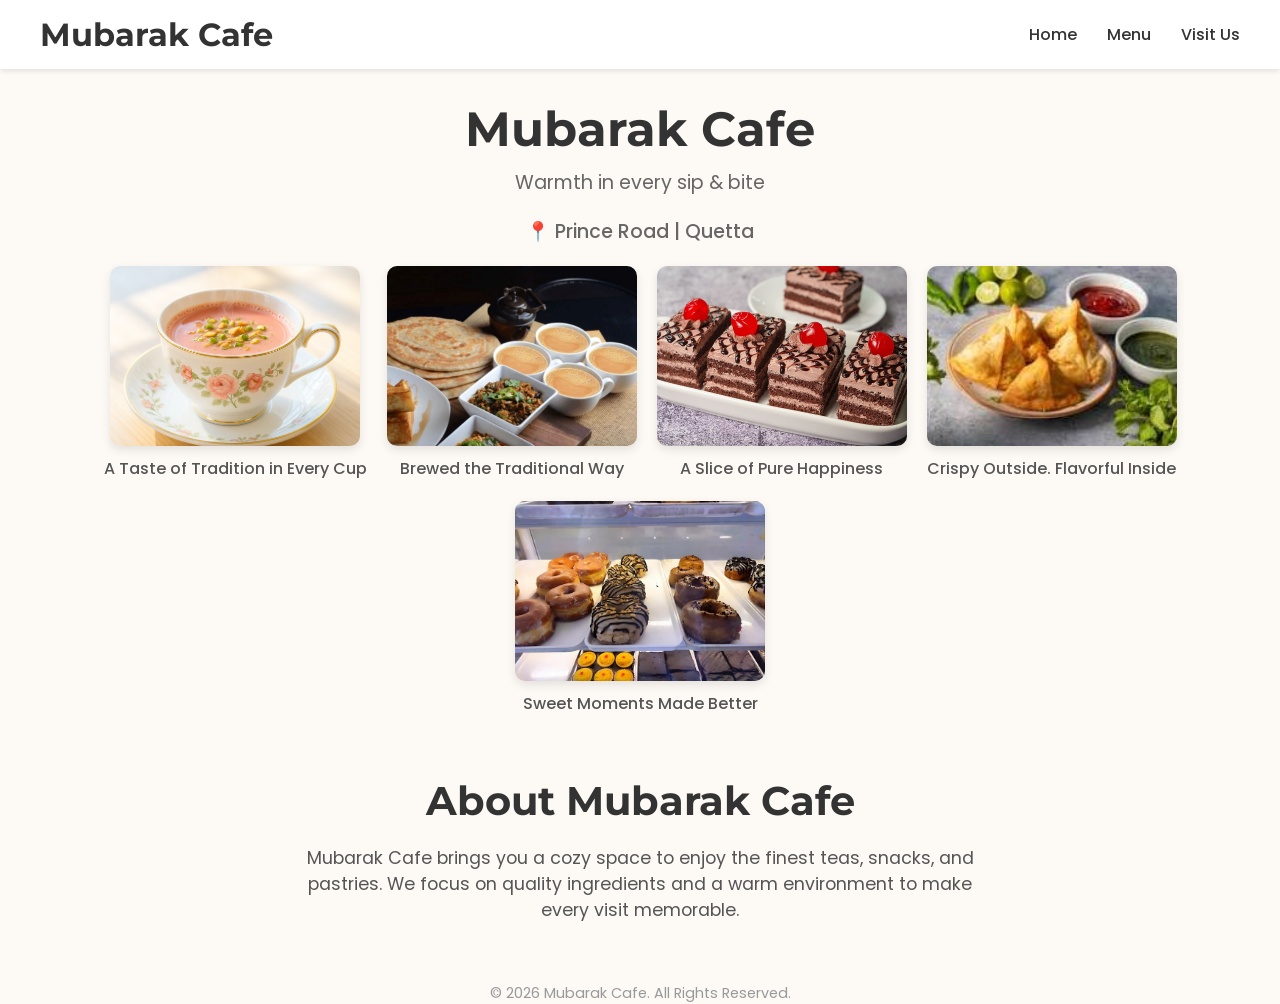
<file: index.html>
<!DOCTYPE html>
<html lang="en">

<head>
    <meta charset="UTF-8">
    <meta name="viewport" content="width=device-width, initial-scale=1.0">
    <title>Mubarak Cafe Home</title>
    <link rel="stylesheet" href="style.css">
    <link href="https://fonts.googleapis.com/css2?family=Montserrat:wght@700&family=Poppins:wght@400&display=swap" rel="stylesheet">
</head>

<body>
    <nav id="navbar">
        <div class="container">
            <div class="logo">Mubarak Cafe</div>
            <div class="menu-toggle">☰</div>
            <ul class="nav-links">
                <li><a href="index.html">Home</a></li>
                <li><a href="Menu.html">Menu</a></li>
                <li><a href="Visit Us.html">Visit Us</a></li>
            </ul>
        </div>
    </nav>

    <section id="home" class="hero">
        <div class="hero-content">
            <h1>Mubarak Cafe</h1>
            <p>Warmth in every sip & bite</p>
            <p style="font-weight:500; margin-top:8px;">📍 Prince Road | Quetta</p>
        </div>

        <div class="hero-images">
            <div class="hero-item">
                <img src="Fav dish pics/kashmiri_chai.png" alt="Kashmiri Tea">
                <p>A Taste of Tradition in Every Cup</p>
            </div>

            <div class="hero-item">
                <img src="Fav dish pics/Tea.jpg" alt="Milk Tea">
                <p>Brewed the Traditional Way</p>
            </div>

            <div class="hero-item">
                <img src="Fav dish pics/pastry.jpg" alt="Pastry">
                <p>A Slice of Pure Happiness</p>
            </div>

            <div class="hero-item">
                <img src="Fav dish pics/samosa.png" alt="Chicken Samosa">
                <p>Crispy Outside. Flavorful Inside</p>
            </div>

            <div class="hero-item">
                <img src="Fav dish pics/sweets.jpg".jpg alt="Sweets">
                <p>Sweet Moments Made Better</p>
            </div>
        </div>
    </section>

    <section id="about" class="about container">
        <h2>About Mubarak Cafe</h2>
        <p>
            Mubarak Cafe brings you a cozy space to enjoy the finest teas, snacks, and pastries.
            We focus on quality ingredients and a warm environment to make every visit memorable.
        </p>
    </section>

    <footer class="container">
        <p>&copy; 2026 Mubarak Cafe. All Rights Reserved.</p>
    </footer>

    <script src="script.js"></script>

</body>
</html>
</file>
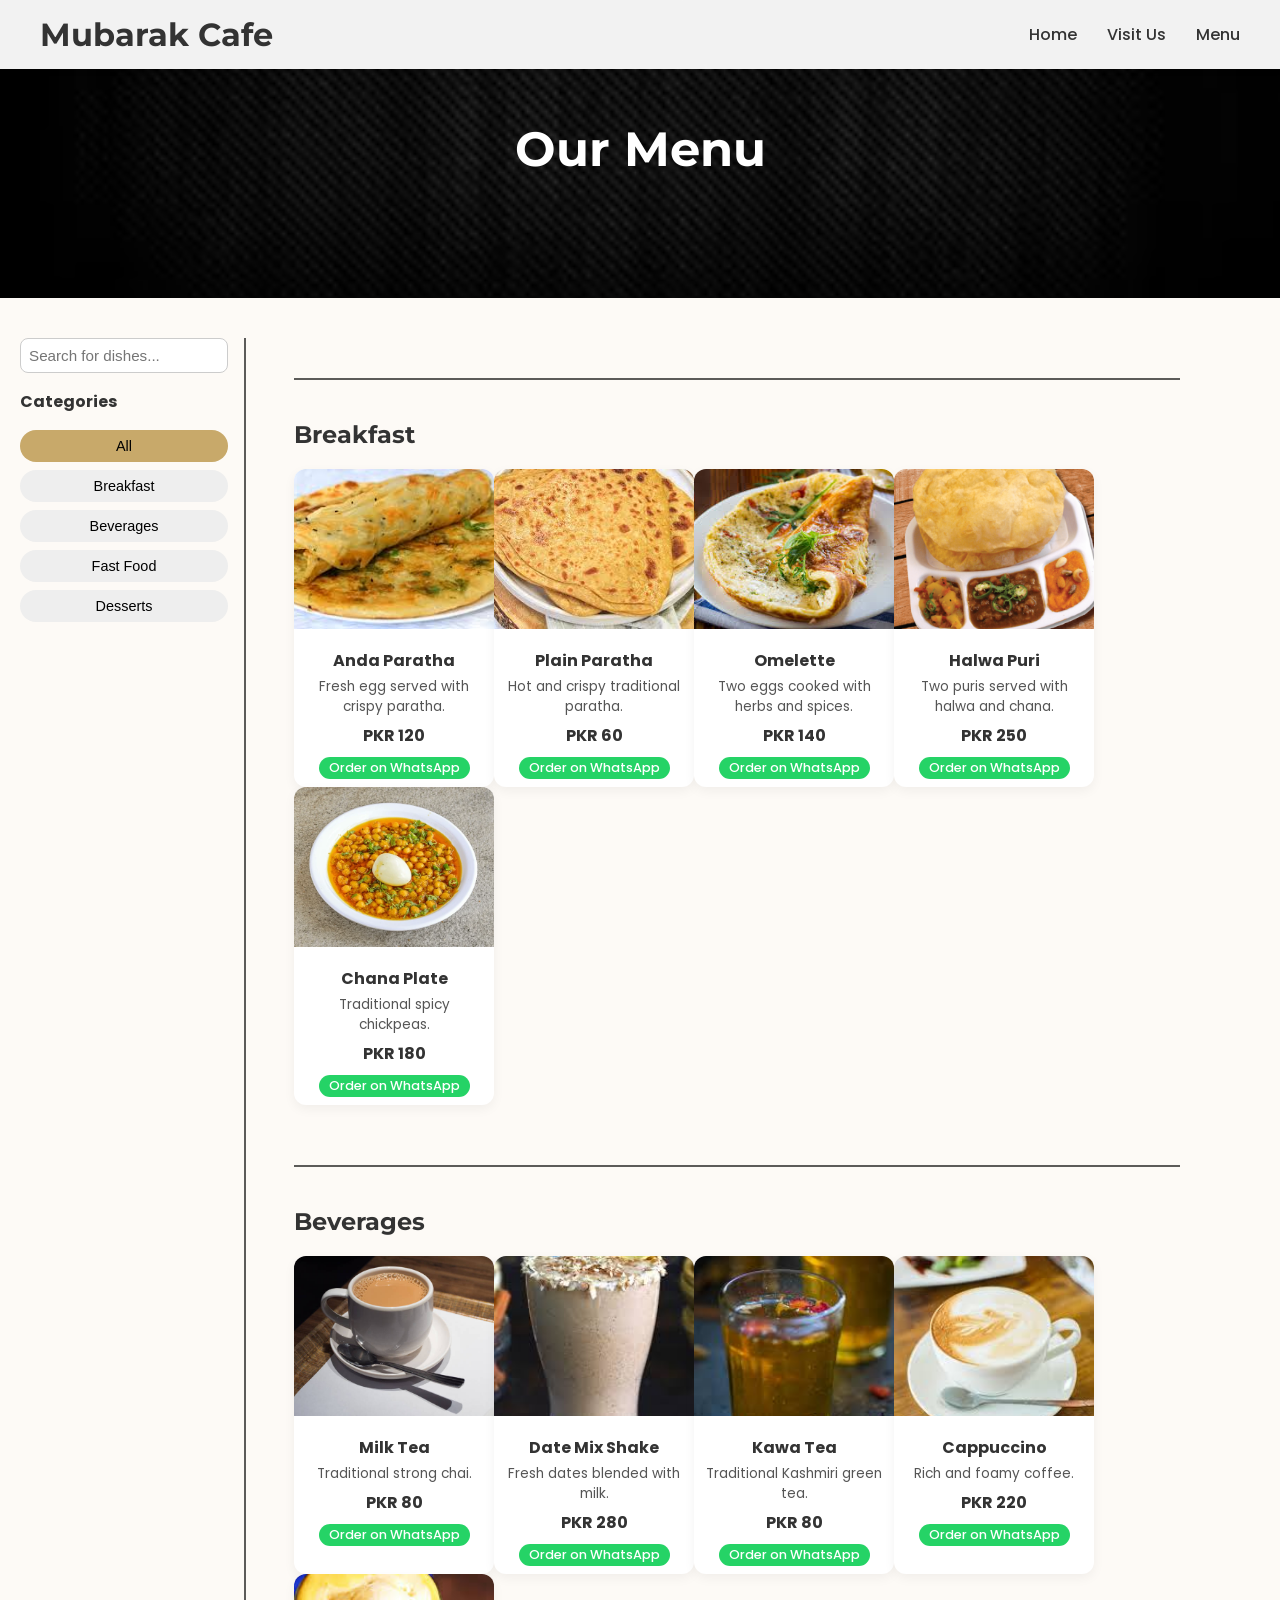
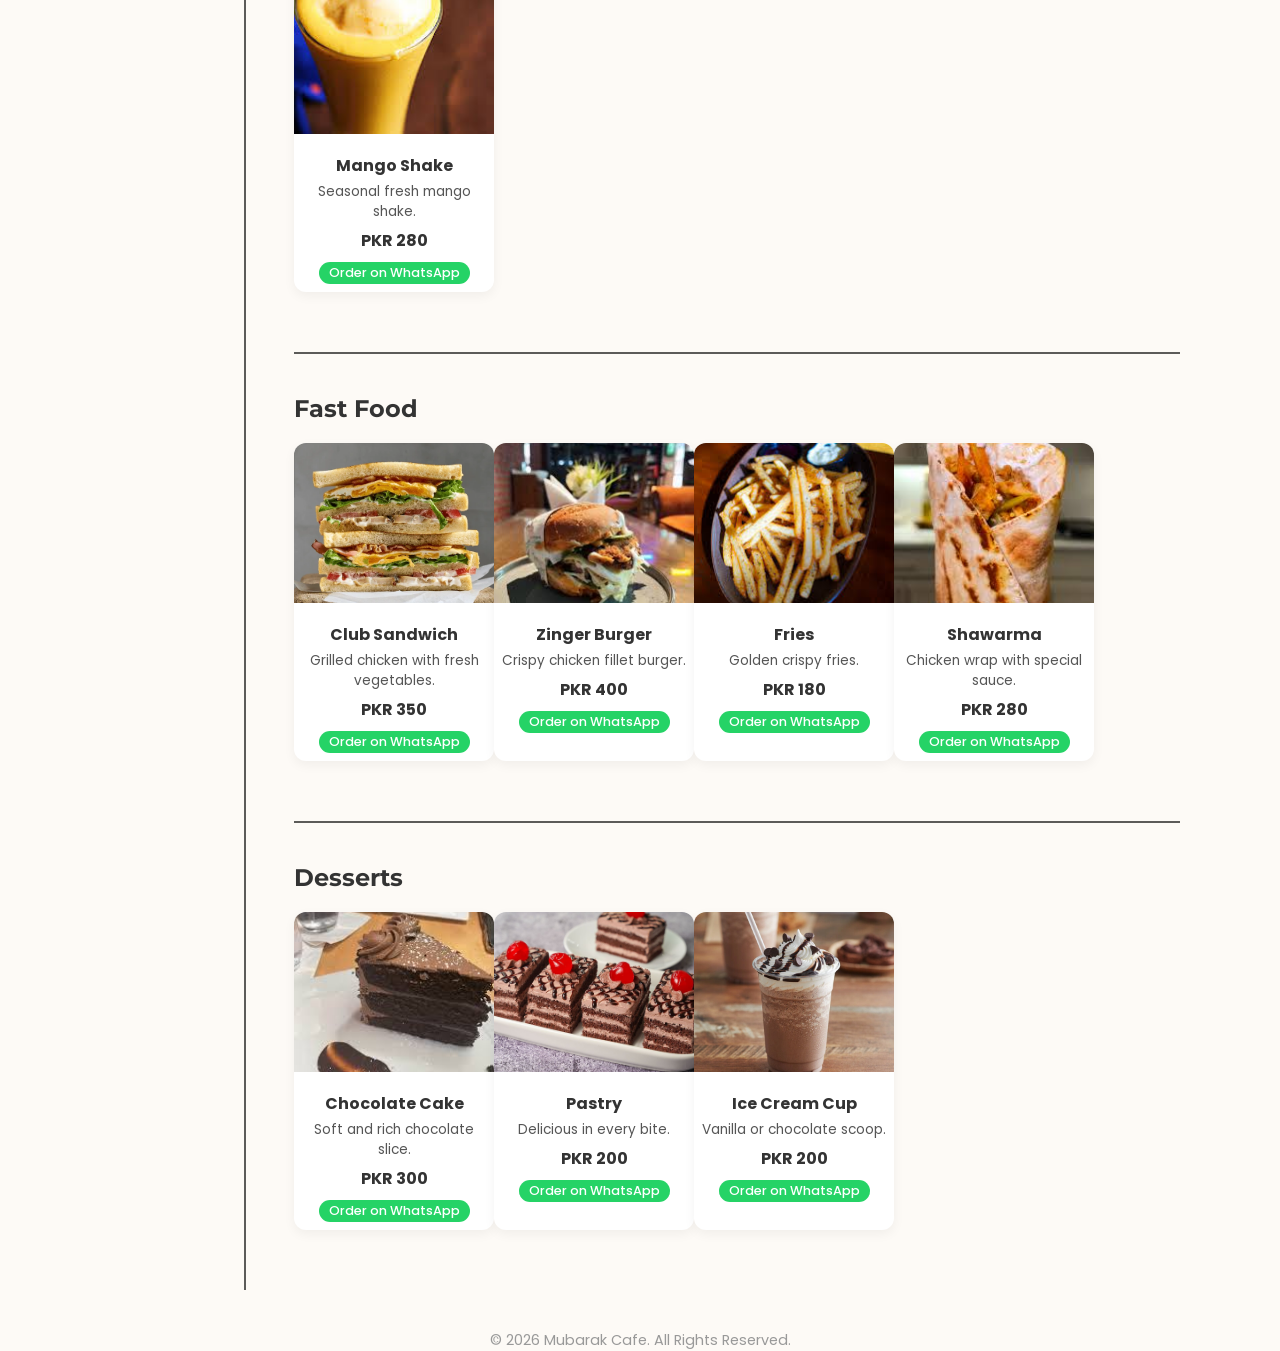
<file: Menu.html>
<!DOCTYPE html>
<html lang="en">

<head>
    <meta charset="UTF-8">
    <title>Menu - Mubarak Cafe</title>
    <meta name="viewport" content="width=device-width, initial-scale=1.0">
    <link rel="stylesheet" href="style.css">
    <link href="https://fonts.googleapis.com/css2?family=Montserrat:wght@700&family=Poppins:wght@400&display=swap" rel="stylesheet">
</head>

<body>

    <nav id="navbar">
        <div class="container flex-between">
            <div class="logo">Mubarak Cafe</div>
            <div class="menu-toggle">☰</div>
            <ul class="nav-links">
                <li><a href="index.html">Home</a></li>
                <li><a href="Visit Us.html">Visit Us</a></li>
                <li><a href="menu.html" class="active">Menu</a></li>
            </ul>
        </div>
    </nav>

    <section class="menu-hero">
        <h1>Our Menu</h1>
    </section>

    <div class="menu-main container">

        <aside class="menu-filters">
            <input type="text" id="searchBar" placeholder="Search for dishes...">

            <h4>Categories</h4>
            <div class="filter-options">
                <button class="filter-btn active" data-filter="all">All</button>
                <button class="filter-btn" data-filter="breakfast">Breakfast</button>
                <button class="filter-btn" data-filter="beverages">Beverages</button>
                <button class="filter-btn" data-filter="fastfood">Fast Food</button>
                <button class="filter-btn" data-filter="desserts">Desserts</button>
            </div>
        </aside>

        <section class="menu-content">

            <!-- Breakfast -->
            <div class="menu-category" data-category="breakfast">
                <h2>Breakfast</h2>
                <div class="cards-row">

                    <div class="menu-card">
                        <img src="menu/breakfast/anda_paratha.png" alt="Anda Paratha">
                        <div class="card-info">
                            <h3>Anda Paratha</h3>
                            <p>Fresh egg served with crispy paratha.</p>
                            <span>PKR 120</span>
                            <a href="https://wa.me/923001234567" target="_blank" class="order-btn">Order on WhatsApp</a>
                        </div>
                    </div>

                    <div class="menu-card">
                        <img src="menu/breakfast/paratha.png" alt="Plain Paratha">
                        <div class="card-info">
                            <h3>Plain Paratha</h3>
                            <p>Hot and crispy traditional paratha.</p>
                            <span>PKR 60</span>
                            <a href="https://wa.me/923001234567" target="_blank" class="order-btn">Order on WhatsApp</a>
                        </div>
                    </div>

                    <div class="menu-card">
                        <img src="menu/breakfast/omelette.png" alt="Omelette">
                        <div class="card-info">
                            <h3>Omelette</h3>
                            <p>Two eggs cooked with herbs and spices.</p>
                            <span>PKR 140</span>
                            <a href="https://wa.me/923001234567" target="_blank" class="order-btn">Order on WhatsApp</a>
                        </div>
                    </div>

                    <div class="menu-card">
                        <img src="menu/breakfast/halwa_puri.png" alt="HalwaPuri">
                        <div class="card-info">
                            <h3>Halwa Puri</h3>
                            <p>Two puris served with halwa and chana.</p>
                            <span>PKR 250</span>
                            <a href="https://wa.me/923001234567" target="_blank" class="order-btn">Order on WhatsApp</a>
                        </div>
                    </div>

                    <div class="menu-card">
                        <img src="menu/breakfast/chana_plate.png" alt="Chana Plate">
                        <div class="card-info">
                            <h3>Chana Plate</h3>
                            <p>Traditional spicy chickpeas.</p>
                            <span>PKR 180</span>
                            <a href="https://wa.me/923001234567" target="_blank" class="order-btn">Order on WhatsApp</a>
                        </div>
                    </div>

                </div>
            </div>

            <!-- Beverages -->
            <div class="menu-category" data-category="beverages">
                <h2>Beverages</h2>
                <div class="cards-row">

                    <div class="menu-card">
                        <img src="menu/beverages/milk_tea.png" alt="Milk Tea">
                        <div class="card-info">
                            <h3>Milk Tea</h3>
                            <p>Traditional strong chai.</p>
                            <span>PKR 80</span>
                            <a href="https://wa.me/923001234567" target="_blank" class="order-btn">Order on WhatsApp</a>
                        </div>
                    </div>

                    <div class="menu-card">
                        <img src="menu/beverages/date_mix_shake.png" alt="Date Mix Shake">
                        <div class="card-info">
                            <h3>Date Mix Shake</h3>
                            <p>Fresh dates blended with milk.</p>
                            <span>PKR 280</span>
                            <a href="https://wa.me/923001234567" target="_blank" class="order-btn">Order on WhatsApp</a>
                        </div>
                    </div>

                    <div class="menu-card">
                        <img src="menu/beverages/kawa_yellow_tea.png" alt="Kawa Tea">
                        <div class="card-info">
                            <h3>Kawa Tea</h3>
                            <p>Traditional Kashmiri green tea.</p>
                            <span>PKR 80</span>
                            <a href="https://wa.me/923001234567" target="_blank" class="order-btn">Order on WhatsApp</a>
                        </div>
                    </div>

                    <div class="menu-card">
                        <img src="menu/beverages/cappuccino.png" alt="Cappuccino">
                        <div class="card-info">
                            <h3>Cappuccino</h3>
                            <p>Rich and foamy coffee.</p>
                            <span>PKR 220</span>
                            <a href="https://wa.me/923001234567" target="_blank" class="order-btn">Order on WhatsApp</a>
                        </div>
                    </div>

                    <div class="menu-card">
                        <img src="menu/beverages/mango_shake.png" alt="Mango Shake">
                        <div class="card-info">
                            <h3>Mango Shake</h3>
                            <p>Seasonal fresh mango shake.</p>
                            <span>PKR 280</span>
                            <a href="https://wa.me/923001234567" target="_blank" class="order-btn">Order on WhatsApp</a>
                        </div>
                    </div>

                </div>
            </div>

            <!-- Fast Food -->
            <div class="menu-category" data-category="fastfood">
                <h2>Fast Food</h2>
                <div class="cards-row">

                    <div class="menu-card">
                        <img src="menu/fastfood/club_sandwich.png" alt="Club Sandwich">
                        <div class="card-info">
                            <h3>Club Sandwich</h3>
                            <p>Grilled chicken with fresh vegetables.</p>
                            <span>PKR 350</span>
                            <a href="https://wa.me/923001234567" target="_blank" class="order-btn">Order on WhatsApp</a>
                        </div>
                    </div>

                    <div class="menu-card">
                        <img src="menu/fastfood/zinger_burger.png" alt="Zinger Burger">
                        <div class="card-info">
                            <h3>Zinger Burger</h3>
                            <p>Crispy chicken fillet burger.</p>
                            <span>PKR 400</span>
                            <a href="https://wa.me/923001234567" target="_blank" class="order-btn">Order on WhatsApp</a>
                        </div>
                    </div>

                    <div class="menu-card">
                        <img src="menu/fastfood/fries.png" alt="Fries">
                        <div class="card-info">
                            <h3>Fries</h3>
                            <p>Golden crispy fries.</p>
                            <span>PKR 180</span>
                            <a href="https://wa.me/923001234567" target="_blank" class="order-btn">Order on WhatsApp</a>
                        </div>
                    </div>

                    <div class="menu-card">
                        <img src="menu/fastfood/shawarma.png" alt="Shawarma">
                        <div class="card-info">
                            <h3>Shawarma</h3>
                            <p>Chicken wrap with special sauce.</p>
                            <span>PKR 280</span>
                            <a href="https://wa.me/923001234567" target="_blank" class="order-btn">Order on WhatsApp</a>
                        </div>
                    </div>

                </div>
            </div>

            <!-- Desserts -->
            <div class="menu-category" data-category="desserts">
                <h2>Desserts</h2>
                <div class="cards-row">

                    <div class="menu-card">
                        <img src="menu/desserts/choc_cake.png" alt="Chocolate Cake">
                        <div class="card-info">
                            <h3>Chocolate Cake</h3>
                            <p>Soft and rich chocolate slice.</p>
                            <span>PKR 300</span>
                            <a href="https://wa.me/923001234567" target="_blank" class="order-btn">Order on WhatsApp</a>
                        </div>
                    </div>

                    <div class="menu-card">
                        <img src="menu/desserts/pastry.jpg" alt="Pastry">
                        <div class="card-info">
                            <h3>Pastry</h3>
                            <p>Delicious in every bite.</p>
                            <span>PKR 200</span>
                            <a href="https://wa.me/923001234567" target="_blank" class="order-btn">Order on WhatsApp</a>
                        </div>
                    </div>

                    <div class="menu-card">
                        <img src="menu/desserts/ice_cream_cup.png" alt="Ice Cream Cup">
                        <div class="card-info">
                            <h3>Ice Cream Cup</h3>
                            <p>Vanilla or chocolate scoop.</p>
                            <span>PKR 200</span>
                            <a href="https://wa.me/923001234567" target="_blank" class="order-btn">Order on WhatsApp</a>
                        </div>
                    </div>

                </div>
            </div>

        </section>
    </div>

    <footer class="container">
        <p>&copy; 2026 Mubarak Cafe. All Rights Reserved.</p>
    </footer>

    <script src="script.js"></script>

</body>

</html>
</file>
<file: style.css>
* {
  margin: 0;
  padding: 0;
  box-sizing: border-box;
}

body {
  font-family: 'Poppins', sans-serif;
  background: #fdfaf6;
  color: #333;
}

a {
  text-decoration: none;
  color: inherit;
}

.container {
  max-width: 1200px;
  margin: 0 auto;
  padding: 0 20px;
}


nav {
  position: fixed;
  top: 0;
  width: 100%;
  background: rgba(255, 255, 255, 0.95);
  backdrop-filter: blur(10px);
  box-shadow: 0 2px 5px rgba(0, 0, 0, 0.1);
  z-index: 1000;
}

nav .container {
  display: flex;
  justify-content: space-between;
  align-items: center;
  padding: 15px 0;
}

nav .logo {
  font-family: 'Montserrat', sans-serif;
  font-size: 1.8rem;
  font-weight: 700;
  font-size: xx-large;
}

nav .nav-links {
  list-style: none;
  display: flex;
  gap: 30px;
}

nav .nav-links li a {
  font-weight: 500;
  transition: 0.3s;
}

nav .nav-links li a:hover {
  color: #a3d9a5;
}

.hero {
  display: flex;
  flex-direction: column;
  align-items: center;
  justify-content: center;
  padding-top: 100px;
  text-align: center;
}

.hero-content h1 {
  font-family: 'Montserrat', sans-serif;
  font-size: 3.5rem;
  margin-bottom: 10px;
}

.hero-content p {
  font-size: 1.2rem;
  color: #666;
  margin-bottom: 40px;
}

.hero-images {
  display: flex;
  gap: 20px;
  flex-wrap: wrap;
  justify-content: center;
}

.hero-item {
  display: flex;
  flex-direction: column;
  align-items: center;
}

.hero-item img {
  width: 250px;
  height: 180px;
  object-fit: cover;
  border-radius: 10px;
  box-shadow: 0 4px 10px rgba(0, 0, 0, 0.1);
  transition: 0.3s;
}

.hero-item img:hover {
  transform: scale(1.05);
}

.hero-item p {
  margin-top: 10px;
  font-weight: 500;
  color: #555;
}


.about {
  text-align: center;
  padding: 60px 20px;
}

.about h2 {
  font-family: 'Montserrat', sans-serif;
  font-size: 2.5rem;
  margin-bottom: 20px;
}

.about p {
  font-size: 1.1rem;
  max-width: 700px;
  margin: 0 auto;
  color: #555;
}


footer {
  text-align: center;
  padding: 30px 0;
  color: #999;
  font-size: 0.9rem;
}


@media(max-width:768px) {
  .hero-content h1 {
    font-size: 2.5rem;
  }

  .hero-images img {
    width: 90%;
    height: auto;
  }

  nav .nav-links {
    flex-direction: column;
    gap: 15px;
    background: rgba(255, 255, 255, 0.95);
    position: absolute;
    top: 60px;
    right: 20px;
    padding: 10px;
    display: none;
  }

  nav .nav-links.active {
    display: flex;
  }
}

.hero {
  display: flex;
  flex-direction: column;
  align-items: center;
  justify-content: center;
  padding-top: 100px;
  text-align: center;
  background: #fdfaf6;
}

.hero-content h1 {
  font-family: 'Montserrat', sans-serif;
  font-size: 3rem;
  margin-bottom: 10px;
}

.hero-content p {
  font-size: 1.2rem;
  color: #666;
  margin-bottom: 20px;
}

.hero-content button {
  background: #a3d9a5;
  color: #fff;
  border: none;
  padding: 12px 25px;
  font-size: 1rem;
  border-radius: 8px;
  cursor: pointer;
  transition: 0.3s;
}

.hero-content button:hover {
  background: #8ac18a;
}

.visit-details {
  text-align: center;
  padding: 60px 20px;
}

.visit-details h2 {
  font-family: 'Montserrat', sans-serif;
  font-size: 2.5rem;
  margin-bottom: 20px;
}

.visit-details p {
  font-size: 1.1rem;
  max-width: 800px;
  margin: 0 auto 40px auto;
  color: #555;
}

.details-grid {
  display: flex;
  gap: 30px;
  flex-wrap: wrap;
  justify-content: center;
  margin-bottom: 40px;
}

.detail-item {
  background: #fff;
  padding: 20px;
  border-radius: 10px;
  box-shadow: 0 4px 10px rgba(0, 0, 0, 0.05);
  min-width: 200px;
}

.detail-item h3 {
  font-family: 'Montserrat', sans-serif;
  font-size: 1.2rem;
  margin-bottom: 10px;
}

.detail-item p {
  font-size: 1rem;
  color: #555;
}

.map img {
  width: 100%;
  max-width: 800px;
  border-radius: 10px;
  box-shadow: 0 4px 10px rgba(0, 0, 0, 0.1);
}

/* Responsive */
@media(max-width:768px) {
  .hero-content h1 {
    font-size: 2.2rem;
  }

  .details-grid {
    flex-direction: column;
    gap: 20px;
  }
}

.visit-hero {
  background: url('extras/BG.jpg') center/cover no-repeat;
  padding: 140px 20px 100px 20px;
  text-align: center;
  color: #fff;
  position: relative;
}

.visit-hero::before {
  content: "";
  position: absolute;
  inset: 0;
  background: rgba(0, 0, 0, 0.45);
}

.visit-hero-content {
  position: relative;
  z-index: 2;
}

.visit-hero h1 {
  font-family: 'Montserrat', sans-serif;
  font-size: 3rem;
  margin-bottom: 10px;
}

.visit-info {
  display: flex;
  gap: 30px;
  flex-wrap: wrap;
  justify-content: center;
  padding: 60px 20px;
}

.info-card {
  background: #fff;
  padding: 25px;
  border-radius: 12px;
  box-shadow: 0 4px 15px rgba(0, 0, 0, 0.05);
  min-width: 220px;
  text-align: center;
  transition: 0.3s ease;
}

.info-card:hover {
  transform: translateY(-6px);
  box-shadow: 0 6px 20px rgba(0, 0, 0, 0.1);
}

.visit-btn {
  display: inline-block;
  padding: 10px 20px;
  border-radius: 8px;
  font-weight: 500;
  transition: 0.3s;
}

.visit-map {
  padding: 60px 20px;
  text-align: center;
}

.why-visit {
  padding: 60px 20px;
  text-align: center;
}

.why-grid {
  display: flex;
  gap: 20px;
  flex-wrap: wrap;
  justify-content: center;
  margin-top: 30px;
}

.why-item {
  background: #fff;
  padding: 15px 25px;
  border-radius: 8px;
  box-shadow: 0 4px 10px rgba(0, 0, 0, 0.05);
  transition: 0.3s;
}

.why-item:hover {
  transform: translateY(-4px);
}

.visit-gallery {
  padding: 60px 20px;
  text-align: center;
}

.gallery-grid {
  display: flex;
  gap: 20px;
  flex-wrap: wrap;
  justify-content: center;
  margin-top: 30px;
}

.gallery-grid img {
  width: 300px;
  height: 200px;
  object-fit: cover;
  border-radius: 12px;
  transition: 0.3s;
}

.gallery-grid img:hover {
  transform: scale(1.05);
}

.visit-social {
  text-align: center;
  padding: 40px 20px;
  display: flex;
  gap: 20px;
  justify-content: center;
}

.contact-action {
  text-align: center;
  padding: 3rem 1rem;
}

.contact-action h2 {
  margin-bottom: 1.5rem;
  font-size: 1.8rem;
}

.action-row {
  display: flex;
  justify-content: center;
  align-items: center;
  gap: 1rem;
}

.contact-order-btn {
  background-color: #f7e57c;
  color: #000;
  padding: 0.8rem 1.5rem;
  border-radius: 30px;
  text-decoration: none;
  font-weight: bold;
  transition: 0.3s ease;
}

.contact-order-btn:hover {
  background-color: #0dff0579;
  transform: translateY(-3px);
}

.social-icon img {
  width: 28px;
  height: 28px;
  transition: 0.3s ease;
}

.social-icon:hover img {
  transform: scale(1.2);
}

.map-container {
  max-width: 600px;
  margin: 2rem auto;
  border-radius: 12px;
  overflow: hidden;
}

.map-image {
  width: 100%;
  height: 250px;
  object-fit: cover;
  transition: 0.4s ease;
}

.map-image:hover {
  transform: scale(1.05);
}

.map-section {
  text-align: center;
  padding: 3rem 1rem;
}

.map-container {
  max-width: 600px;
  margin: 2rem auto;
  border-radius: 12px;
  overflow: hidden;
  position: relative;
}

.map-link {
  display: block;
  position: relative;
}

.map-image {
  width: 100%;
  height: 250px;
  object-fit: cover;
  transition: 0.4s ease;
}

.map-overlay {
  position: absolute;
  bottom: 0;
  width: 100%;
  background: rgba(0, 0, 0, 0.6);
  color: #fff;
  padding: 1rem;
  text-align: center;
  opacity: 0;
  transition: 0.4s ease;
  font-weight: bold;
}

.map-link:hover .map-image {
  transform: scale(1.05);
}

.map-link:hover .map-overlay {
  opacity: 1;
}

/* Menu page  */


/* Hero */
.menu-hero {
  background: url(/extras/menu_bg_black.png) center/cover no-repeat;
  text-align: center;
  padding: 120px 20px;
  color: #fff;
  position: relative;
}

.menu-hero::before {
  content: "";
  position: absolute;
  inset: 0;
  background: rgba(0, 0, 0, 0.5);
}

.menu-hero h1 {
  position: relative;
  z-index: 2;
  font-family: 'Montserrat', sans-serif;
  font-size: 3rem;
}

.menu-main {
  display: flex;
  gap: 2rem;
  margin: 40px 0;
  position: relative;
}

.menu-filters {
  flex: 0 0 220px;
  display: flex;
  flex-direction: column;
  gap: 1rem;
  padding-right: 1rem;
  border-right: 2px solid #000000a2;
}

.menu-filters input {
  padding: 0.5rem;
  border-radius: 8px;
  border: 1px solid #ccc;
  font-size: 0.95rem;
}

.filter-options {
  display: flex;
  flex-direction: column;
  gap: 0.5rem;
}

.filter-btn {
  padding: 0.5rem 1rem;
  border: none;
  border-radius: 20px;
  background: #eee;
  cursor: pointer;
  transition: 0.3s;
  font-size: 0.9rem;
}

.filter-btn.active,
.filter-btn:hover {
  background: #c8a96a;
  color: #000;
}


.menu-content {
  flex: 1;
  padding-left: 1rem;
}

.menu-category {
  padding-top: 40px;
  margin-top: 40px;
  border-top: 2px solid #000000a2;
}

.menu-category h2 {
  font-family: 'Montserrat', sans-serif;
  margin-bottom: 20px;
}

.cards-row {
  display: flex;
  flex-wrap: wrap;
  gap: -40px;
  justify-content: flex-start;
  margin-bottom: 60px;
  position: relative;
}

.menu-card {
  width: 200px;
  background: #fff;
  border-radius: 12px;
  overflow: hidden;
  box-shadow: 0 4px 12px rgba(0, 0, 0, 0.05);
  transition: 0.4s;
  z-index: 1;
  cursor: pointer;
  position: relative;
}

.menu-card img {
  width: 100%;
  height: 160px;
  object-fit: cover;
}

.card-info {
  padding: 8px;
  text-align: center;
}

.card-info h3 {
  font-size: 1rem;
  margin: 4px 0;
}

.card-info p {
  font-size: 0.85rem;
  color: #555;
  margin: 4px 0;
}

.card-info span {
  font-weight: bold;
  display: block;
  margin: 6px 0;
}

.order-btn {
  display: inline-block;
  padding: 2px 10px;
  border-radius: 15px;
  background: #25D366;
  color: #fff;
  text-decoration: none;
  font-size: 0.8rem;
  font-weight: 500;
  transition: 0.3s ease;
}

.order-btn:hover {
  background: #128C7E;
  transform: translateY(-1px);
}

.menu-card:hover {
  transform: translateY(-15px) scale(1.05);
  box-shadow: 0 10px 25px rgba(0, 0, 0, 0.2);
  z-index: 10;
}

/* Responsive */

.menu-toggle {
  font-size: 28px;
  cursor: pointer;
  display: none;
}

@media(max-width:768px) {

  nav .container {
    padding: 12px 20px;
    flex-wrap: wrap;
  }

  nav .logo {
    font-size: 1.5rem;
  }

  .menu-toggle {
    display: block;
  }

  nav .nav-links {
    position: absolute;
    top: 65px;
    right: 0;
    width: 200px;
    background: #fff;
    flex-direction: column;
    gap: 15px;
    padding: 20px;
    display: none;
    box-shadow: 0 5px 15px rgba(0, 0, 0, 0.1);
  }

  nav .nav-links.active {
    display: flex;
  }

  nav .nav-links li a {
    font-size: 1rem;
  }

  .hero-content h1 {
    font-size: 2.2rem;
  }

  .hero-images {
    flex-direction: column;
    align-items: center;
  }

  .hero-item img {
    width: 90%;
    height: auto;
  }

}

/*  MENU section for Mobiles */
@media (max-width: 768px) {

  .menu-container {
    gap: 15px;
  }

  .menu-card {
    display: flex;
    flex-direction: row;
    align-items: center;
    padding: 10px;
    gap: 12px;
  }

  .menu-card img {
    width: 80px;
    height: 80px;
    object-fit: cover;
    border-radius: 10px;
  }

  .card-info {
    flex: 1;
  }

  .card-info h3 {
    font-size: 16px;
    margin-bottom: 3px;
  }

  .card-info p {
    font-size: 13px;
    color: #ccc;

    display: -webkit-box;
    -webkit-line-clamp: 2;
    -webkit-box-orient: vertical;
    overflow: hidden;
  }

  .card-info span {
    font-size: 14px;
    font-weight: 600;
    color: #ff7a00;
  }

  .order-btn {
    font-size: 12px;
    padding: 6px 10px;
  }


  .menu-card:hover {
    transform: none;
    box-shadow: none;
  }

  .hero-images {
    display: flex;
    gap: 15px;
    flex-wrap: wrap;
    justify-content: center;
  }

  .hero-item {
    display: flex;
    flex-direction: column;
    align-items: center;
    width: 60%;
    margin-bottom: 15px;
  }

  .hero-item img {
    width: 100%;
    height: auto;
    object-fit: cover;
    border-radius: 10px;
  }
  .cards-row {
  display: flex;
  flex-direction: column;
  gap: 15px;
  justify-content: center;
  margin-bottom: 40px;
  overflow-x: hidden;
}

.menu-card {
  width: 100%;
  max-width: 400px;
  margin: 0 auto;
  flex-direction: row;
  align-items: center;
  gap: 12px;
  padding: 10px;
}

.menu-card img {
  width: 100px;
  height: 100px;
  object-fit: cover;
  border-radius: 10px;
}

.card-info {
  flex: 1;
  text-align: left;
  padding: 0 10px;
}

.card-info h3 {
  font-size: 1rem;
  margin: 2px 0;
}

.card-info p {
  font-size: 0.85rem;
  margin: 2px 0;
}

.card-info span {
  font-size: 0.9rem;
}

}
@media (max-width: 768px) {
  .menu-filters {
    display: none; 
  }

  .menu-main {
    flex-direction: column; 
    gap: 0; 
  }

  .menu-content {
    padding-left: 0; 
  }

  .cards-row {
    flex-direction: column; 
    gap: 15px; 
    justify-content: center;
  }

  .menu-card {
    margin: 0 auto; 
    max-width: 400px; 
    width: 100%;
  }
}
</file>
